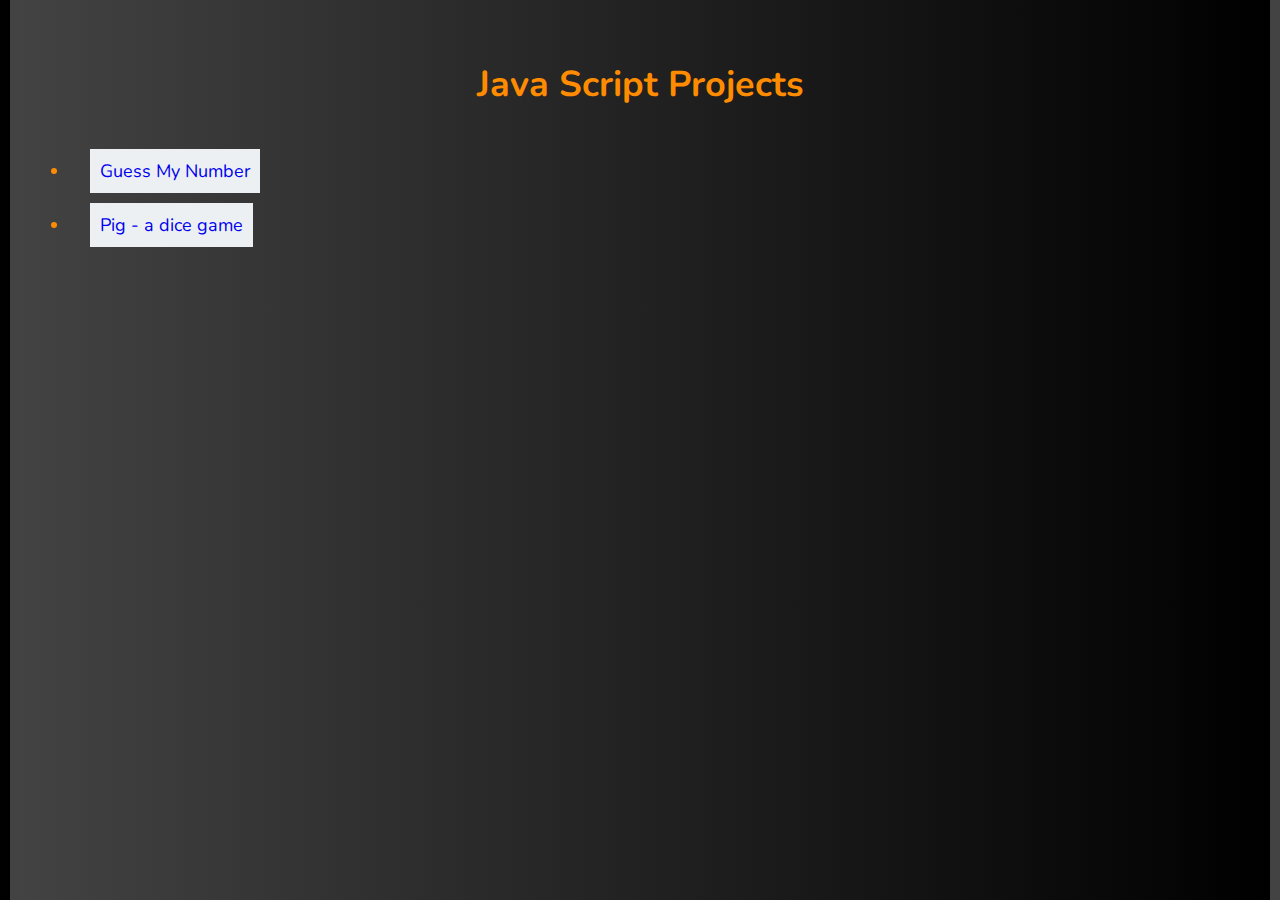
<file: index.html>
<!DOCTYPE html>
<html lang="en">
  <head>
    <meta charset="UTF-8" />
    <meta http-equiv="X-UA-Compatible" content="IE=edge" />
    <meta name="viewport" content="width=device-width, initial-scale=1.0" />
    <link rel="stylesheet" href="styles.css" />
    <title>JS_Projects</title>
  </head>
  <body>
    <h1>Java Script Projects</h1>
    <ul>
      <li>
        <a href="./guess_my_number/index.html" target="_blank">Guess My Number</a>
      </li>
      <li>
        <a href="./pig_a_dice_game/index.html" target="_blank">Pig - a dice game</a>
      </li>
    </ul>
  </body>
</html>
</file>
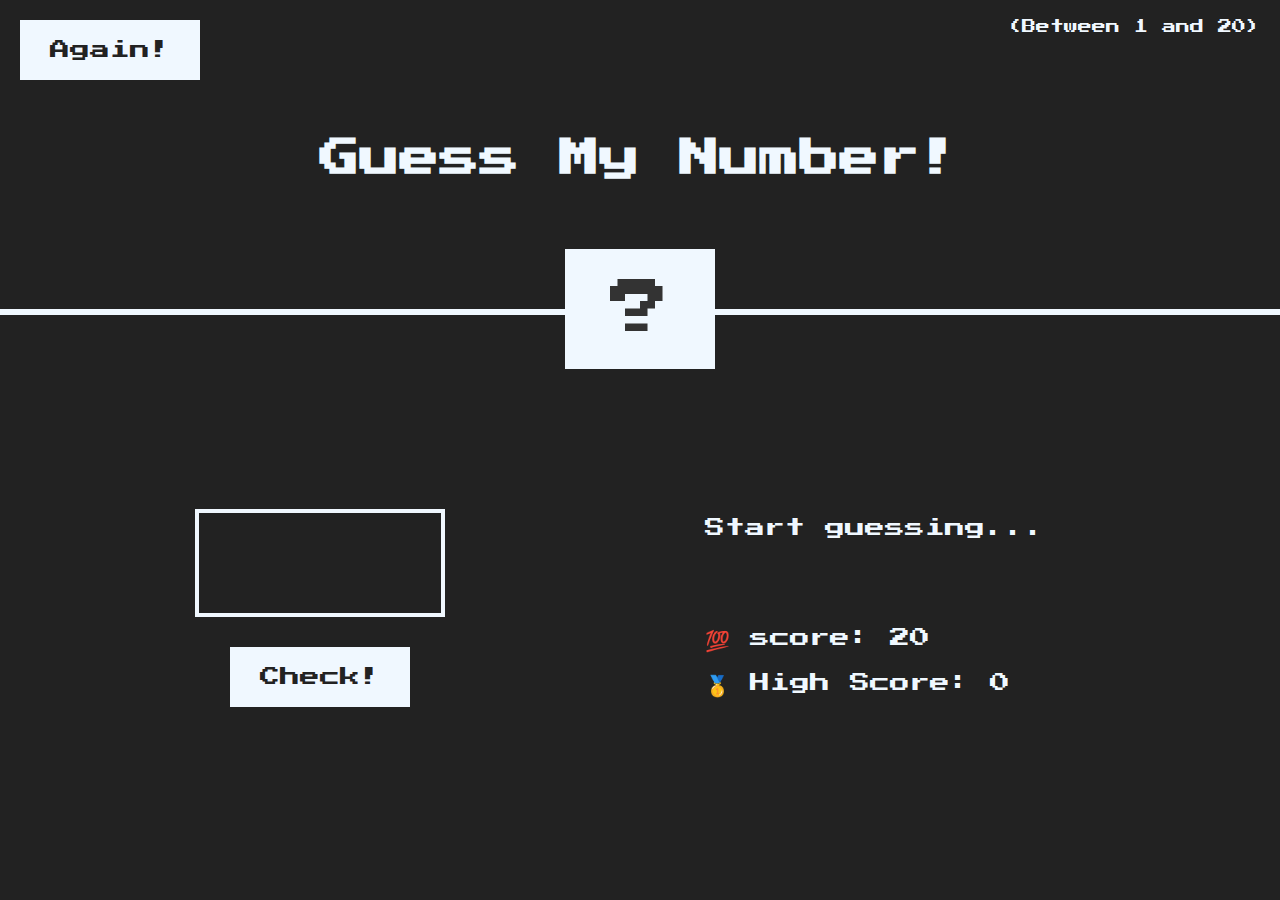
<file: guess_my_number/index.html>
<!DOCTYPE html>
<html lang="en">
  <head>
    <meta charset="UTF-8" />
    <meta http-equiv="X-UA-Compatible" content="IE=edge" />
    <meta name="viewport" content="width=device-width, initial-scale=1.0" />
    <title>Guess My Number</title>
    <link rel="stylesheet" href="styles.css" />
  </head>
  <body>
    <header>
      <h1>Guess My Number!</h1>
      <p class="between">(Between 1 and 20)</p>
      <button class="btn again">Again!</button>
      <div class="number">?</div>
    </header>
    <main>
      <section class="left">
        <input type="number" class="guess" />
        <button class="btn check">Check!</button>
      </section>
      <section class="right">
        <p class="message">Start guessing...</p>
        <p class="label-score">💯 score: <span class="score">20</span></p>
        <p class="label-highscore">
          🥇 High Score: <span class="highscore">0</span>
        </p>
      </section>
    </main>
    <script src="script.js"></script>
  </body>
</html>
</file>
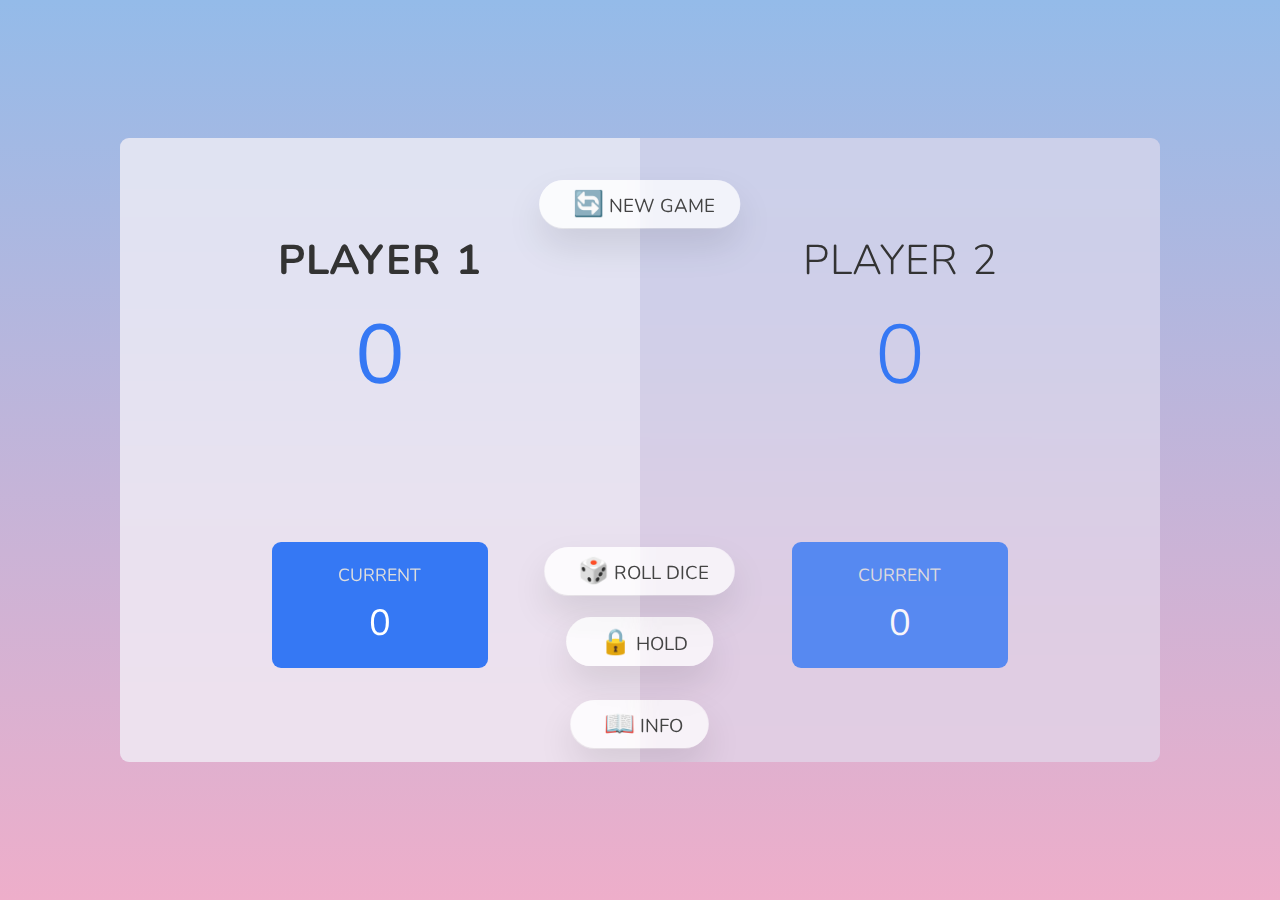
<file: pig_a_dice_game/index.html>
<!DOCTYPE html>
<html lang="en">
  <head>
    <meta charset="UTF-8" />
    <meta http-equiv="X-UA-Compatible" content="IE=edge" />
    <meta name="viewport" content="width=device-width, initial-scale=1.0" />
    <link rel="stylesheet" href="styles.css" />
    <title>Pig - a Dice Game</title>
  </head>
  <body>
    <!-- <a href="https://en.wikipedia.org/wiki/Pig_(dice_game)"
      >for Game rules see this wiki link</a
    > -->
    <main>
      <section class="player player--0 player--active">
        <h2 class="name" id="name--0">Player 1</h2>
        <p class="score" id="score--0">48</p>
        <div class="current">
          <p class="current-label">current</p>
          <p class="current-score" id="current--0">0</p>
        </div>
      </section>
      <section class="player player--1">
        <h2 class="name" id="name--1">Player 2</h2>
        <p class="score" id="score--1">40</p>
        <div class="current">
          <p class="current-label">current</p>
          <p class="current-score" id="current--1">0</p>
        </div>
      </section>
      <img src="./images/dice-5.png" alt="playing dice" class="dice" />
      <button class="btn btn--new">🔄 New Game</button>
      <button class="btn btn--roll">🎲 Roll dice</button>
      <button class="btn btn--hold">🔒 Hold</button>
      <button class="btn btn--info">📖 Info</button>   

      
    </main>
    <div class="modal hidden">
      <button class="close-modal">&times;</button>
      <h2> 🐷 Pig - a Dice Game</h2>
      <p>
        Each turn, a player repeatedly rolls a die until either a 1 is rolled or the player decides to "hold":
        <ul>
          <li>If the player rolls a 1, they score nothing and it becomes the next player's turn.</li>
          <li>If the player rolls any other number, it is added to their turn total and the player's turn continues.</li>
          <li>If a player chooses to "hold", their turn total is added to their score, and it becomes the next player's turn.</li>
        </ul>
        <p class="info"> For More Info : check 
          <a href="https://en.wikipedia.org/wiki/Pig_(dice_game)" target="_blank">Pig - a Dice Game</a>
        </p>
      </p>
    </div>
    <div class="overlay hidden"></div>
    <script src="script.js"></script>
  </body>
</html>
</file>
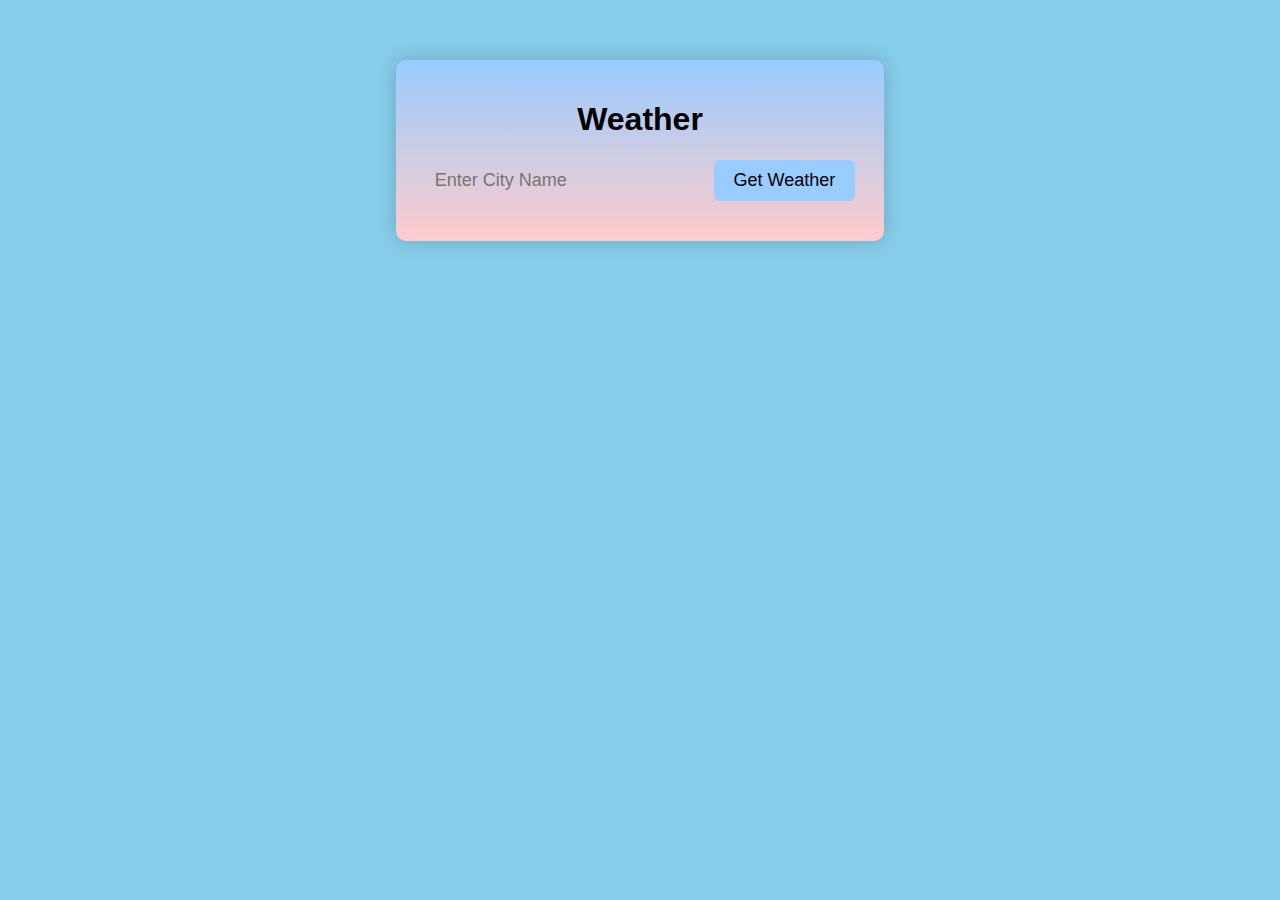
<file: weather_app/index.html>
<!DOCTYPE html>
<html lang="en">

<head>
    <meta charset="UTF-8">
    <meta http-equiv="X-UA-Compatible" content="IE=edge">
    <meta name="viewport" content="width=device-width, initial-scale=1.0">
    <title>Weather App</title>
    <link rel="stylesheet" href="styles.css">
</head>

<body>
    <div id="container">
        <h1>Weather</h1>
        <h2 id=city></h2>
        <form>
            <input type="text" id="cityInput" placeholder="Enter City Name">
            <input type="submit" value="Get Weather">
        </form>
        <div id=weather-data>
            <div id="icon"></div>
            <div id="temp"></div>
            <div id="description"></div>
            <div id="details"></div>
        </div>

    </div>
    <script src="script.js"></script>
    <!-- <script type="module" src="config.js"></script> -->
    <!-- <script src="https://requirejs.org/docs/release/2.3.5/minified/require.js"></script> -->
</body>

</html>
</file>
<file: styles.css>
@import url("https://fonts.googleapis.com/css2?family=Nunito&display=swap");
* {
  margin: 10px;
  padding: 10px;
}
body {
  background-image: linear-gradient(to right, #434343 0%, black 100%);
  font-family: "Nunito", sans-serif;
  font-size: large;
  color: darkorange;
}
h1 {
  text-align: center;
}
a:link {
  text-decoration: none;
  background-color: rgb(237, 240, 243);
}

a:visited {
  text-decoration: none;
}

a:hover {
  text-decoration: underline;
}

a:active {
  text-decoration: underline;
}
</file>
<file: guess_my_number/styles.css>
@import url("https://fonts.googleapis.com/css2?family=Press+Start+2P&display=swap");

* {
  margin: 0;
  padding: 0;
  box-sizing: inherit;
}

html {
  font-size: 62.5%;
  box-sizing: border-box;
}

body {
  font-family: "press Start 2p", sans-serif;
  color: aliceblue;
  background-color: #222;
}

/* LAYOUT */
header {
  position: relative;
  height: 35vh;
  border-bottom: 6px solid aliceblue;
}

main {
  height: 65vh;
  color: aliceblue;
  display: flex;
  align-items: center;
  justify-content: space-around;
}

.left {
  width: 51rem;
  display: flex;
  flex-direction: column;
  align-items: center;
}

.right {
  width: 51rem;
  font-size: 2rem;
}

h1 {
  font-size: 4rem;
  text-align: center;
  position: absolute;
  width: 100%;
  top: 51%;
  left: 50%;
  transform: translate(-50%, -50%);
}

.number {
  background: aliceblue;
  color: #333;
  font-size: 6rem;
  width: 15rem;
  padding: 3rem 0rem;
  text-align: center;
  position: absolute;
  bottom: 0;
  left: 50%;
  transform: translate(-50%, 50%);
}

.between {
  font-size: 1.4rem;
  position: absolute;
  top: 2rem;
  right: 2rem;
}

.again {
  position: absolute;
  top: 2rem;
  left: 2rem;
}

.guess {
  background: none;
  border: 4px solid aliceblue;
  color: inherit;
  font-size: 5rem;
  font-family: inherit;
  padding: 2.5rem;
  width: 25rem;
  text-align: center;
  display: block;
  margin-bottom: 3rem;
}

.btn {
  border: none;
  background-color: aliceblue;
  color: #222;
  font-size: 2rem;
  font-family: inherit;
  padding: 2rem 3rem;
  cursor: pointer;
}

.btn:hover {
  background-color: aliceblue;
}

.message {
  margin-bottom: 8rem;
  height: 3rem;
}
.label-score {
  margin-bottom: 2rem;
}
</file>
<file: pig_a_dice_game/styles.css>
@import url("https://fonts.googleapis.com/css2?family=Nunito&display=swap");

* {
  margin: 0;
  padding: 0;
  box-sizing: inherit;
}

html {
  font-size: 65%;
  box-sizing: border-box;
}

body {
  font-family: "Nunito", sans-serif;
  font-weight: 400;
  height: 100vh;
  color: #333;
  display: flex;
  align-items: center;
  justify-content: center;
  background: linear-gradient(
    0deg,
    rgba(238, 174, 202, 1) 0%,
    rgba(148, 187, 233, 1) 100%
  );
}

/*LAYOUT*/

main {
  position: relative;
  width: 100rem;
  height: 60rem;
  background-color: rgba(255, 255, 255, 0.35);
  backdrop-filter: blur(200px);
  filter: blur();
  border-radius: 9px;
  display: flex;
  overflow: hidden;
  box-shadow: 0 3rem 5rem (0, 0, 0, 0.25);
}

.player {
  flex: 50%;
  padding: 9rem;
  display: flex;
  flex-direction: column;
  align-items: center;
  transition: all 0.75s;
}

/* ELEMENTS */
.name {
  position: relative;
  font-size: 4rem;
  text-transform: uppercase;
  letter-spacing: 1px;
  word-spacing: 2px;
  font-weight: 300;
  margin-bottom: 1rem;
}
.score {
  font-size: 8rem;
  font-weight: 300;
  color: #3578f4;
  margin-bottom: auto;
}
.player--active {
  background-color: rgba(255, 255, 255, 0.4);
}
.player--active .name {
  font-weight: 700;
}
.player--active .score {
  font-weight: 400;
}
.player--active .current {
  opacity: 1;
}

.current {
  background-color: #3578f4;
  opacity: 0.8;
  border-radius: 9px;
  color: #fff;
  width: 65%;
  padding: 2rem;
  text-align: center;
  transition: all 0.75s;
}

.current-label {
  text-transform: uppercase;
  margin-bottom: 1rem;
  font-size: 1.7rem;
  color: #ddd;
}
.current-score {
  font-size: 3.5rem;
}
/* ABSOLUTE POSITIONED ELEMENTS */
.btn {
  position: absolute;
  left: 50%;
  transform: translateX(-50%);
  color: #444;
  background: none;
  border: none;
  font-family: inherit;
  font-size: 1.8rem;
  text-transform: uppercase;
  cursor: pointer;
  font-weight: 400;
  transition: all 0.2s;

  background-color: rgba(255, 255, 255, 0.6);
  backdrop-filter: blur(10px);

  padding: 0.7rem 2.5rem;
  border-radius: 50rem;
  box-shadow: 0 1.75rem 3.5rem rgba(0, 0, 0, 0.1);
}

.btn::first-letter {
  font-size: 2.4rem;
  display: inline-block;
  margin-left: 0.7rem;
}

.btn--new {
  top: 4rem;
}
.btn--roll {
  top: 39.3rem;
}
.btn--hold {
  top: 46.1rem;
}

.btn--info {
  top: 54rem;
}

.btn--active {
  transform: translate(-50%, 3px);
  box-shadow: 0 1rem 2rem rgba(0, 0, 0, 0.15);
}

.btn:focus {
  outline: none;
}

.dice {
  position: absolute;
  left: 50%;
  top: 16.5rem;
  transform: translateX(-50%);
  height: 10rem;
  box-shadow: 0 2rem 5rem rgba(0, 0, 0, 0.2);
}

.player--winner {
  background-color: #2f2f2f;
}

.player--winner .name {
  font-weight: 700;
  color: #3578f4;
}

.hidden {
  display: none;
}
/* footer {
  position: relative;
} */

.modal {
  position: absolute;
  top: 50%;
  left: 50%;
  transform: translate(-50%, -50%);
  width: 70%;

  background-color: white;
  padding: 6rem;
  border-radius: 5px;
  box-shadow: 0 3rem 5rem rgba(0, 0, 0, 0.3);
  z-index: 10;
}

.overlay {
  position: absolute;
  top: 0;
  left: 0;
  width: 100%;
  height: 100%;
  background-color: rgba(0, 0, 0, 0.6);
  backdrop-filter: blur(3px);
  z-index: 5;
}

.info {
  color: crimson;
  font-size: 2.5rem;
}

.close-modal {
  position: absolute;
  top: 1.2rem;
  right: 2rem;
  font-size: 5rem;
  color: #333;
  cursor: pointer;
  border: none;
  background: none;
}
.modal > h2 {
  font-size: 3rem;
  margin-bottom: 3rem;
}

.modal > p {
  font-size: 2.5rem;
}
li {
  font-size: 2.5rem;
}
</file>
<file: weather_app/styles.css>
body {
    margin: 0;
    background: skyblue;
    font-family: 'Nunito', sans-serif;
    /* color: #fff; */
    /* uncomment  
    color if you want text color to be white*/
}

#container {
    background: linear-gradient(#99ccff 0%, #ffcccc 100%);
    box-shadow: 0 0 20px rgba(1, 1, 1, 0.2);
    width: 35%;
    text-align: center;
    align-items: center;
    margin: 0 auto;
    border-radius: 10px;
    padding: 20px;
    margin-top: 60px;
}

form {
    display: flex;
    justify-content: center;
    align-items: center;
    margin-bottom: 20px;
}

form input[type="text"] {
    width: 60%;
    font-size: 18px;
    border: none;
    outline: none;
    background-color: transparent;
    padding: 10px;
}

/* form input[type="text"]:-webkit-autofill,
form input[type="text"]:-webkit-autofill:hover,
form input[type="text"]:-webkit-autofill:focus {
    background-color: transparent !important;
    -webkit-text-fill-color: transparent;
    transition: background-color ease-in-out 0s;
} */

form input[type="submit"] {
    cursor: pointer;
    font-size: 18px;
    border: none;
    outline: none;
    background: #99ccff;
    padding: 10px 20px;
    transition: background 0.3s ease-in-out;
    border-radius: 6px;
}

form input[type="submit"]:hover {
    background: #6699ff;
}

#icon img {
    width: 100px;
    height: 100px;
    background-size: contain;
    background-repeat: no-repeat;
    background-position: center center;
}

#temp {
    font-size: 24px;
    font-weight: bolder;
    margin: 20px 0;
}

#description {
    font-size: 18px;
    margin-bottom: 20px;

}

#details {
    display: flex;
    align-items: center;
    justify-content: center;
    flex-wrap: wrap;
}

#details>div {
    padding: 10px;
    background-color: #99ccff;
    margin: 10px;
    flex: 1;
    border-radius: 6px;
    min-height: 35px;
    text-align: center;
    flex-direction: row;
}

@media (max-width: 768px) {
    form {
        flex-direction: column;
    }

    form input[type="text"] {
        width: 100%;
        margin-bottom: 10px;
    }
}
</file>
